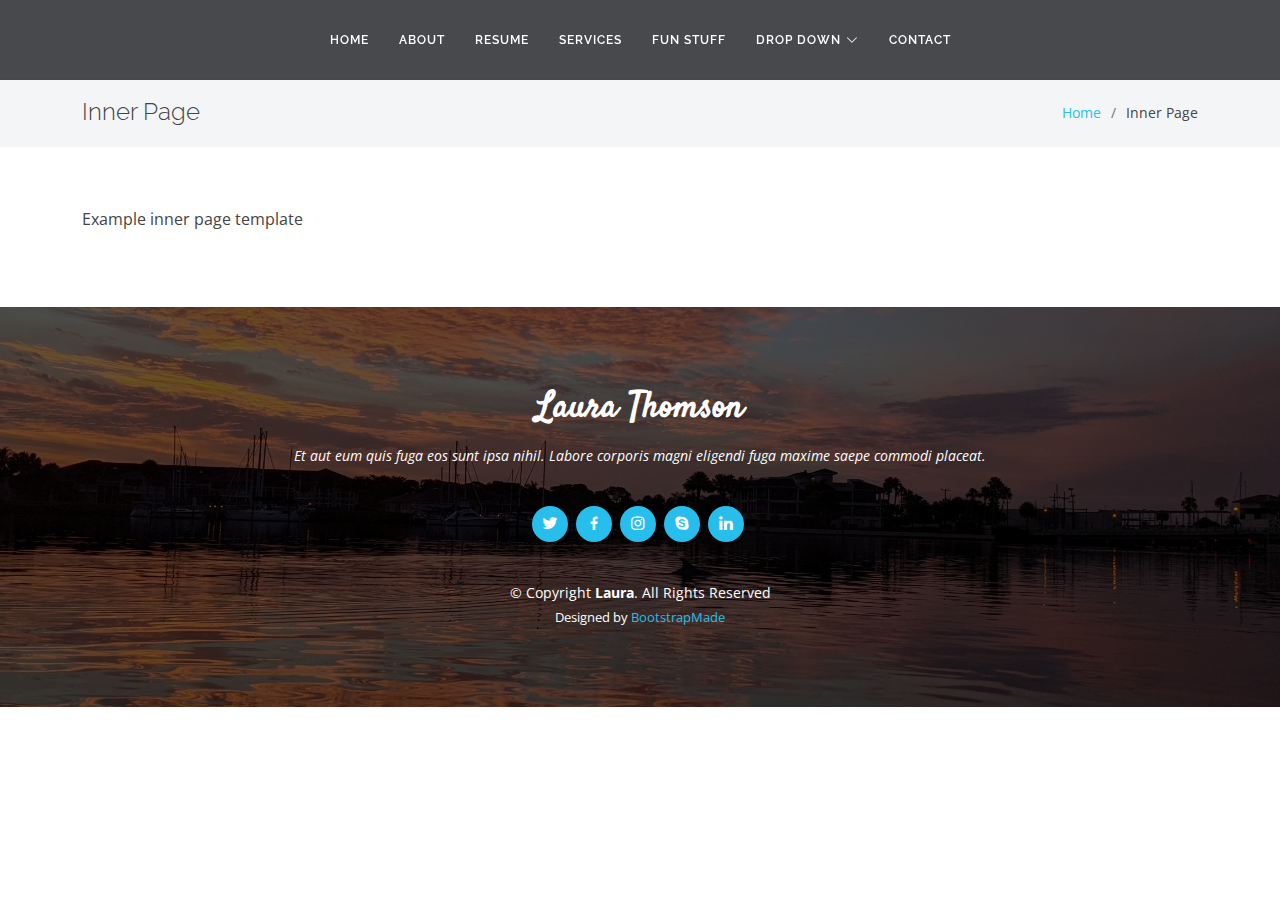
<file: inner-page.html>
<!DOCTYPE html>
<html lang="en">

<head>
  <meta charset="utf-8">
  <meta content="width=device-width, initial-scale=1.0" name="viewport">

  <title>Inner Page - Laura Bootstrap Template</title>
  <meta content="" name="description">
  <meta content="" name="keywords">

  <!-- Favicons -->
  <link href="assets/img/favicon.png" rel="icon">
  <link href="assets/img/apple-touch-icon.png" rel="apple-touch-icon">

  <!-- Google Fonts -->
  <link href="https://fonts.googleapis.com/css?family=Open+Sans:300,300i,400,400i,600,600i,700,700i|Raleway:300,300i,400,400i,500,500i,600,600i,700,700i|Satisfy" rel="stylesheet">

  <!-- Vendor CSS Files -->
  <link href="assets/vendor/bootstrap/css/bootstrap.min.css" rel="stylesheet">
  <link href="assets/vendor/bootstrap-icons/bootstrap-icons.css" rel="stylesheet">
  <link href="assets/vendor/boxicons/css/boxicons.min.css" rel="stylesheet">
  <link href="assets/vendor/glightbox/css/glightbox.min.css" rel="stylesheet">
  <link href="assets/vendor/swiper/swiper-bundle.min.css" rel="stylesheet">

  <!-- Template Main CSS File -->
  <link href="assets/css/style.css" rel="stylesheet">

  <!-- =======================================================
  * Template Name: Laura - v4.7.0
  * Template URL: https://bootstrapmade.com/laura-free-creative-bootstrap-theme/
  * Author: BootstrapMade.com
  * License: https://bootstrapmade.com/license/
  ======================================================== -->
</head>

<body>

  <!-- ======= Header ======= -->
  <header id="header" class="fixed-top d-flex justify-content-center align-items-center ">

    <nav id="navbar" class="navbar">
      <ul>
        <li><a class="nav-link scrollto " href="#hero">Home</a></li>
        <li><a class="nav-link scrollto" href="#about">About</a></li>
        <li><a class="nav-link scrollto" href="#resume">Resume</a></li>
        <li><a class="nav-link scrollto" href="#services">Services</a></li>
        <li><a class="nav-link scrollto " href="#fun-stuff">Fun Stuff</a></li>
        <li class="dropdown"><a href="#"><span>Drop Down</span> <i class="bi bi-chevron-down"></i></a>
          <ul>
            <li><a href="#">Drop Down 1</a></li>
            <li class="dropdown"><a href="#"><span>Deep Drop Down</span> <i class="bi bi-chevron-right"></i></a>
              <ul>
                <li><a href="#">Deep Drop Down 1</a></li>
                <li><a href="#">Deep Drop Down 2</a></li>
                <li><a href="#">Deep Drop Down 3</a></li>
                <li><a href="#">Deep Drop Down 4</a></li>
                <li><a href="#">Deep Drop Down 5</a></li>
              </ul>
            </li>
            <li><a href="#">Drop Down 2</a></li>
            <li><a href="#">Drop Down 3</a></li>
            <li><a href="#">Drop Down 4</a></li>
          </ul>
        </li>
        <li><a class="nav-link scrollto" href="#contact">Contact</a></li>
      </ul>
      <i class="bi bi-list mobile-nav-toggle"></i>
    </nav><!-- .navbar -->

  </header><!-- End Header -->

  <main id="main">

    <!-- ======= Breadcrumbs ======= -->
    <section class="breadcrumbs">
      <div class="container">

        <div class="d-flex justify-content-between align-items-center">
          <h2>Inner Page</h2>
          <ol>
            <li><a href="index.html">Home</a></li>
            <li>Inner Page</li>
          </ol>
        </div>

      </div>
    </section><!-- End Breadcrumbs -->

    <section class="inner-page">
      <div class="container">
        <p>
          Example inner page template
        </p>
      </div>
    </section>

  </main><!-- End #main -->

  <!-- ======= Footer ======= -->
  <footer id="footer">
    <div class="container">
      <h3>Laura Thomson</h3>
      <p>Et aut eum quis fuga eos sunt ipsa nihil. Labore corporis magni eligendi fuga maxime saepe commodi placeat.</p>
      <div class="social-links">
        <a href="#" class="twitter"><i class="bx bxl-twitter"></i></a>
        <a href="#" class="facebook"><i class="bx bxl-facebook"></i></a>
        <a href="#" class="instagram"><i class="bx bxl-instagram"></i></a>
        <a href="#" class="google-plus"><i class="bx bxl-skype"></i></a>
        <a href="#" class="linkedin"><i class="bx bxl-linkedin"></i></a>
      </div>
      <div class="copyright">
        &copy; Copyright <strong><span>Laura</span></strong>. All Rights Reserved
      </div>
      <div class="credits">
        <!-- All the links in the footer should remain intact. -->
        <!-- You can delete the links only if you purchased the pro version. -->
        <!-- Licensing information: https://bootstrapmade.com/license/ -->
        <!-- Purchase the pro version with working PHP/AJAX contact form: https://bootstrapmade.com/laura-free-creative-bootstrap-theme/ -->
        Designed by <a href="https://bootstrapmade.com/">BootstrapMade</a>
      </div>
    </div>
  </footer><!-- End Footer -->

  <a href="#" class="back-to-top d-flex align-items-center justify-content-center"><i class="bi bi-arrow-up-short"></i></a>

  <!-- Vendor JS Files -->
  <script src="assets/vendor/purecounter/purecounter.js"></script>
  <script src="assets/vendor/bootstrap/js/bootstrap.bundle.min.js"></script>
  <script src="assets/vendor/glightbox/js/glightbox.min.js"></script>
  <script src="assets/vendor/isotope-layout/isotope.pkgd.min.js"></script>
  <script src="assets/vendor/swiper/swiper-bundle.min.js"></script>
  <script src="assets/vendor/waypoints/noframework.waypoints.js"></script>
  <script src="assets/vendor/php-email-form/validate.js"></script>

  <!-- Template Main JS File -->
  <script src="assets/js/main.js"></script>

</body>

</html>
</file>
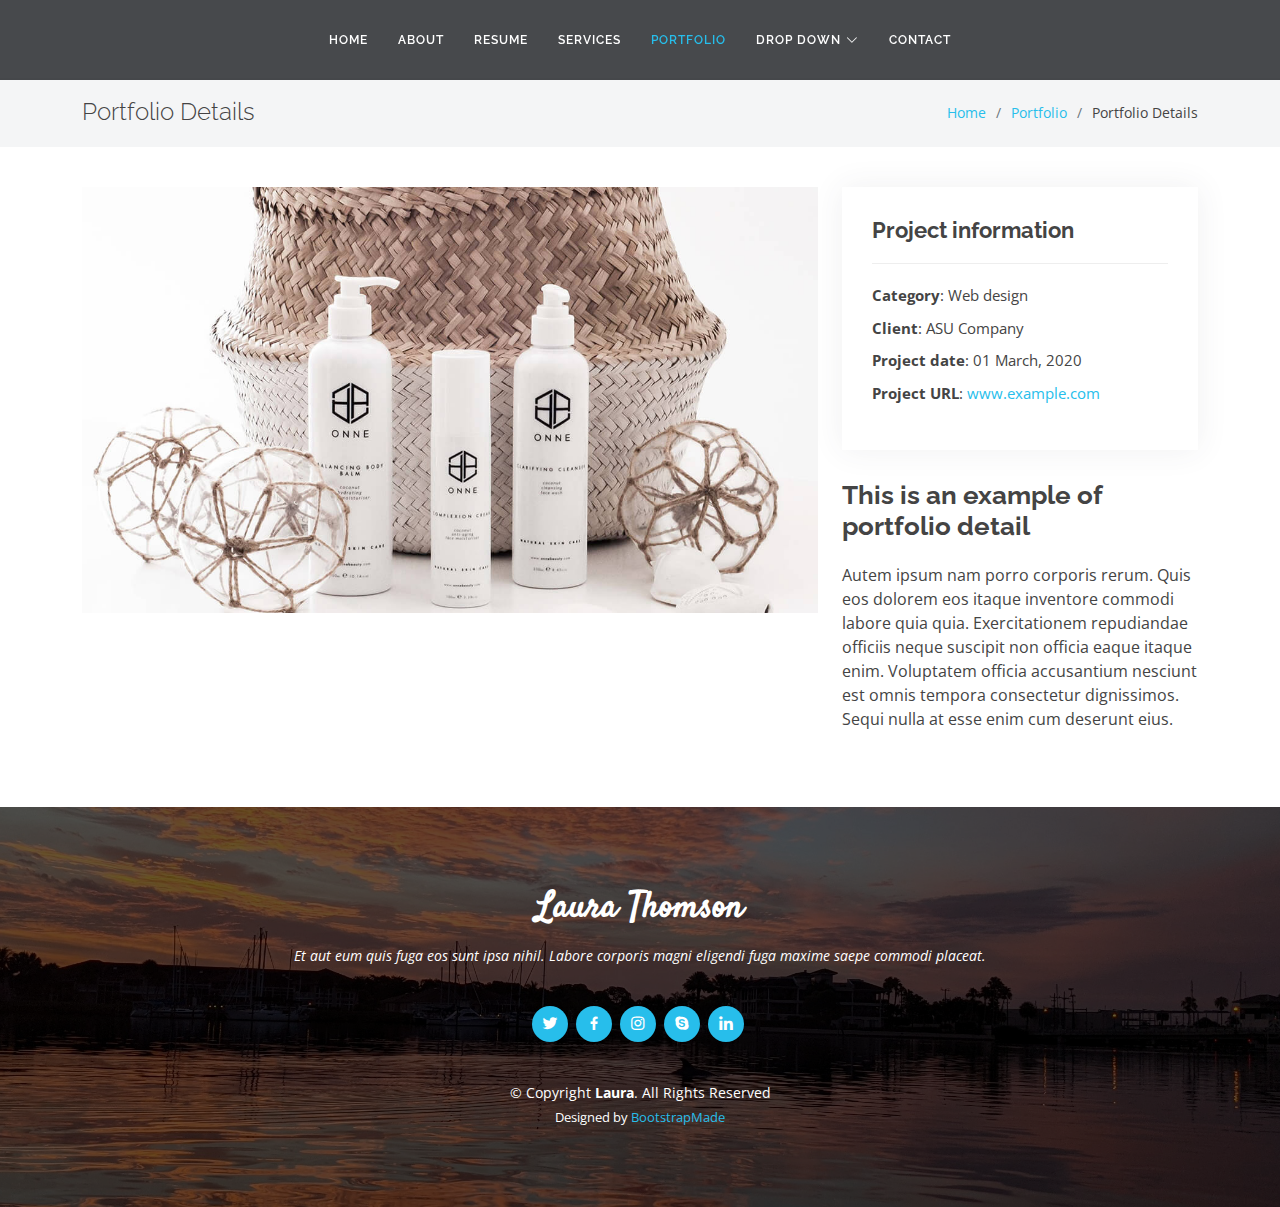
<file: portfolio-details.html>
<!DOCTYPE html>
<html lang="en">

<head>
  <meta charset="utf-8">
  <meta content="width=device-width, initial-scale=1.0" name="viewport">

  <title>Portfolio Details - Laura Bootstrap Template</title>
  <meta content="" name="description">
  <meta content="" name="keywords">

  <!-- Favicons -->
  <link href="assets/img/favicon.png" rel="icon">
  <link href="assets/img/apple-touch-icon.png" rel="apple-touch-icon">

  <!-- Google Fonts -->
  <link href="https://fonts.googleapis.com/css?family=Open+Sans:300,300i,400,400i,600,600i,700,700i|Raleway:300,300i,400,400i,500,500i,600,600i,700,700i|Satisfy" rel="stylesheet">

  <!-- Vendor CSS Files -->
  <link href="assets/vendor/bootstrap/css/bootstrap.min.css" rel="stylesheet">
  <link href="assets/vendor/bootstrap-icons/bootstrap-icons.css" rel="stylesheet">
  <link href="assets/vendor/boxicons/css/boxicons.min.css" rel="stylesheet">
  <link href="assets/vendor/glightbox/css/glightbox.min.css" rel="stylesheet">
  <link href="assets/vendor/swiper/swiper-bundle.min.css" rel="stylesheet">

  <!-- Template Main CSS File -->
  <link href="assets/css/style.css" rel="stylesheet">

  <!-- =======================================================
  * Template Name: Laura - v4.7.0
  * Template URL: https://bootstrapmade.com/laura-free-creative-bootstrap-theme/
  * Author: BootstrapMade.com
  * License: https://bootstrapmade.com/license/
  ======================================================== -->
</head>

<body>

  <!-- ======= Header ======= -->
  <header id="header" class="fixed-top d-flex justify-content-center align-items-center ">

    <nav id="navbar" class="navbar">
      <ul>
        <li><a class="nav-link scrollto " href="#hero">Home</a></li>
        <li><a class="nav-link scrollto" href="#about">About</a></li>
        <li><a class="nav-link scrollto" href="#resume">Resume</a></li>
        <li><a class="nav-link scrollto" href="#services">Services</a></li>
        <li><a class="nav-link scrollto active" href="#portfolio">Portfolio</a></li>
        <li class="dropdown"><a href="#"><span>Drop Down</span> <i class="bi bi-chevron-down"></i></a>
          <ul>
            <li><a href="#">Drop Down 1</a></li>
            <li class="dropdown"><a href="#"><span>Deep Drop Down</span> <i class="bi bi-chevron-right"></i></a>
              <ul>
                <li><a href="#">Deep Drop Down 1</a></li>
                <li><a href="#">Deep Drop Down 2</a></li>
                <li><a href="#">Deep Drop Down 3</a></li>
                <li><a href="#">Deep Drop Down 4</a></li>
                <li><a href="#">Deep Drop Down 5</a></li>
              </ul>
            </li>
            <li><a href="#">Drop Down 2</a></li>
            <li><a href="#">Drop Down 3</a></li>
            <li><a href="#">Drop Down 4</a></li>
          </ul>
        </li>
        <li><a class="nav-link scrollto" href="#contact">Contact</a></li>
      </ul>
      <i class="bi bi-list mobile-nav-toggle"></i>
    </nav><!-- .navbar -->

  </header><!-- End Header -->

  <main id="main">

    <!-- ======= Breadcrumbs Section ======= -->
    <section class="breadcrumbs">
      <div class="container">

        <div class="d-flex justify-content-between align-items-center">
          <h2>Portfolio Details</h2>
          <ol>
            <li><a href="index.html">Home</a></li>
            <li><a href="portfolio.html">Portfolio</a></li>
            <li>Portfolio Details</li>
          </ol>
        </div>

      </div>
    </section><!-- Breadcrumbs Section -->

    <!-- ======= Portfolio Details Section ======= -->
    <section id="portfolio-details" class="portfolio-details">
      <div class="container">

        <div class="row gy-4">

          <div class="col-lg-8">
            <div class="portfolio-details-slider swiper">
              <div class="swiper-wrapper align-items-center">

                <div class="swiper-slide">
                  <img src="assets/img/portfolio/portfolio-details-1.jpg" alt="">
                </div>

                <div class="swiper-slide">
                  <img src="assets/img/portfolio/portfolio-details-2.jpg" alt="">
                </div>

                <div class="swiper-slide">
                  <img src="assets/img/portfolio/portfolio-details-3.jpg" alt="">
                </div>

              </div>
              <div class="swiper-pagination"></div>
            </div>
          </div>

          <div class="col-lg-4">
            <div class="portfolio-info">
              <h3>Project information</h3>
              <ul>
                <li><strong>Category</strong>: Web design</li>
                <li><strong>Client</strong>: ASU Company</li>
                <li><strong>Project date</strong>: 01 March, 2020</li>
                <li><strong>Project URL</strong>: <a href="#">www.example.com</a></li>
              </ul>
            </div>
            <div class="portfolio-description">
              <h2>This is an example of portfolio detail</h2>
              <p>
                Autem ipsum nam porro corporis rerum. Quis eos dolorem eos itaque inventore commodi labore quia quia. Exercitationem repudiandae officiis neque suscipit non officia eaque itaque enim. Voluptatem officia accusantium nesciunt est omnis tempora consectetur dignissimos. Sequi nulla at esse enim cum deserunt eius.
              </p>
            </div>
          </div>

        </div>

      </div>
    </section><!-- End Portfolio Details Section -->

  </main><!-- End #main -->

  <!-- ======= Footer ======= -->
  <footer id="footer">
    <div class="container">
      <h3>Laura Thomson</h3>
      <p>Et aut eum quis fuga eos sunt ipsa nihil. Labore corporis magni eligendi fuga maxime saepe commodi placeat.</p>
      <div class="social-links">
        <a href="#" class="twitter"><i class="bx bxl-twitter"></i></a>
        <a href="#" class="facebook"><i class="bx bxl-facebook"></i></a>
        <a href="#" class="instagram"><i class="bx bxl-instagram"></i></a>
        <a href="#" class="google-plus"><i class="bx bxl-skype"></i></a>
        <a href="#" class="linkedin"><i class="bx bxl-linkedin"></i></a>
      </div>
      <div class="copyright">
        &copy; Copyright <strong><span>Laura</span></strong>. All Rights Reserved
      </div>
      <div class="credits">
        <!-- All the links in the footer should remain intact. -->
        <!-- You can delete the links only if you purchased the pro version. -->
        <!-- Licensing information: https://bootstrapmade.com/license/ -->
        <!-- Purchase the pro version with working PHP/AJAX contact form: https://bootstrapmade.com/laura-free-creative-bootstrap-theme/ -->
        Designed by <a href="https://bootstrapmade.com/">BootstrapMade</a>
      </div>
    </div>
  </footer><!-- End Footer -->

  <a href="#" class="back-to-top d-flex align-items-center justify-content-center"><i class="bi bi-arrow-up-short"></i></a>

  <!-- Vendor JS Files -->
  <script src="assets/vendor/purecounter/purecounter.js"></script>
  <script src="assets/vendor/bootstrap/js/bootstrap.bundle.min.js"></script>
  <script src="assets/vendor/glightbox/js/glightbox.min.js"></script>
  <script src="assets/vendor/isotope-layout/isotope.pkgd.min.js"></script>
  <script src="assets/vendor/swiper/swiper-bundle.min.js"></script>
  <script src="assets/vendor/waypoints/noframework.waypoints.js"></script>
  <script src="assets/vendor/php-email-form/validate.js"></script>

  <!-- Template Main JS File -->
  <script src="assets/js/main.js"></script>

</body>

</html>
</file>
<file: assets/css/style.css>
/**
* Template Name: Laura - v4.7.0
* Template URL: https://bootstrapmade.com/laura-free-creative-bootstrap-theme/
* Author: BootstrapMade.com
* License: https://bootstrapmade.com/license/
*/

/*--------------------------------------------------------------
# General
--------------------------------------------------------------*/
body {
  font-family: "Open Sans", sans-serif;
  color: #444444;
}

a {
  color: #27beeb;
  text-decoration: none;
}

a:hover {
  color: #ffc85a;
  text-decoration: none;
}

h1, h2, h3, h4, h5, h6 {
  font-family: "Raleway", sans-serif;
}

/*--------------------------------------------------------------
# Back to top button
--------------------------------------------------------------*/
.back-to-top {
  position: fixed;
  visibility: hidden;
  opacity: 0;
  right: 15px;
  bottom: 15px;
  z-index: 996;
  background: #27beeb;
  width: 40px;
  height: 40px;
  border-radius: 4px;
  transition: all 0.4s;
}
.back-to-top i {
  font-size: 28px;
  color: #fff;
  line-height: 0;
}
.back-to-top:hover {
  background: #ffc550;
  color: #fff;
}
.back-to-top.active {
  visibility: visible;
  opacity: 1;
}

/*--------------------------------------------------------------
# Header
--------------------------------------------------------------*/
#header {
  z-index: 997;
  transition: all 0.5s;
  height: 80px;
  background: rgba(25, 28, 31, 0.8);
}
#header.header-transparent {
  background: transparent;
}
#header.header-scrolled {
  height: 60px;
  background: rgba(25, 28, 31, 0.8);
}

/*--------------------------------------------------------------
# Navigation Menu
--------------------------------------------------------------*/
/**
* Desktop Navigation 
*/
.navbar {
  padding: 0;
}
.navbar ul {
  margin: 0;
  padding: 0;
  display: flex;
  list-style: none;
  align-items: center;
}
.navbar li {
  position: relative;
}
.navbar a, .navbar a:focus {
  display: flex;
  align-items: center;
  justify-content: space-between;
  padding: 10px 15px;
  color: #fff;
  white-space: nowrap;
  transition: 0.3s;
  font-size: 12px;
  font-family: "Raleway", sans-serif;
  text-transform: uppercase;
  font-weight: 600;
  letter-spacing: 1px;
}
.navbar a i, .navbar a:focus i {
  font-size: 12px;
  line-height: 0;
  margin-left: 5px;
}
.navbar a:hover, .navbar .active, .navbar .active:focus, .navbar li:hover > a {
  color: #27beeb;
}
.navbar .dropdown ul {
  display: block;
  position: absolute;
  left: 14px;
  top: calc(100% + 30px);
  margin: 0;
  padding: 10px 0;
  z-index: 99;
  opacity: 0;
  visibility: hidden;
  background: #fff;
  box-shadow: 0px 0px 30px rgba(127, 137, 161, 0.25);
  transition: 0.3s;
  border-radius: 4px;
}
.navbar .dropdown ul li {
  min-width: 200px;
}
.navbar .dropdown ul a {
  padding: 10px 20px;
  font-size: 14px;
  text-transform: none;
  font-weight: 400;
  color: #3b434a;
  letter-spacing: 1px;
}
.navbar .dropdown ul a i {
  font-size: 12px;
}
.navbar .dropdown ul a:hover, .navbar .dropdown ul .active:hover, .navbar .dropdown ul li:hover > a {
  color: #27beeb;
}
.navbar .dropdown:hover > ul {
  opacity: 1;
  top: 100%;
  visibility: visible;
}
.navbar .dropdown .dropdown ul {
  top: 0;
  left: calc(100% - 30px);
  visibility: hidden;
}
.navbar .dropdown .dropdown:hover > ul {
  opacity: 1;
  top: 0;
  left: 100%;
  visibility: visible;
}
@media (max-width: 1366px) {
  .navbar .dropdown .dropdown ul {
    left: -90%;
  }
  .navbar .dropdown .dropdown:hover > ul {
    left: -100%;
  }
}

/**
* Mobile Navigation 
*/
.mobile-nav-toggle {
  color: #fff;
  font-size: 28px;
  cursor: pointer;
  display: none;
  line-height: 0;
  transition: 0.5s;
}

@media (max-width: 991px) {
  .mobile-nav-toggle {
    display: block;
  }

  .navbar ul {
    display: none;
  }
}
.navbar-mobile {
  position: fixed;
  overflow: hidden;
  top: 0;
  right: 0;
  left: 0;
  bottom: 0;
  background: rgba(36, 41, 46, 0.9);
  transition: 0.3s;
  z-index: 999;
}
.navbar-mobile .mobile-nav-toggle {
  position: absolute;
  top: 15px;
  right: 15px;
}
.navbar-mobile ul {
  display: block;
  position: absolute;
  top: 55px;
  right: 15px;
  bottom: 15px;
  left: 15px;
  padding: 10px 0;
  border-radius: 10px;
  background-color: #fff;
  overflow-y: auto;
  transition: 0.3s;
}
.navbar-mobile a, .navbar-mobile a:focus {
  padding: 10px 20px;
  font-size: 14px;
  color: #3b434a;
}
.navbar-mobile a:hover, .navbar-mobile .active, .navbar-mobile li:hover > a {
  color: #27beeb;
}
.navbar-mobile .getstarted, .navbar-mobile .getstarted:focus {
  margin: 15px;
}
.navbar-mobile .dropdown ul {
  position: static;
  display: none;
  margin: 10px 20px;
  padding: 10px 0;
  z-index: 99;
  opacity: 1;
  visibility: visible;
  background: #fff;
  box-shadow: 0px 0px 30px rgba(127, 137, 161, 0.25);
}
.navbar-mobile .dropdown ul li {
  min-width: 200px;
}
.navbar-mobile .dropdown ul a {
  padding: 10px 20px;
}
.navbar-mobile .dropdown ul a i {
  font-size: 12px;
}
.navbar-mobile .dropdown ul a:hover, .navbar-mobile .dropdown ul .active:hover, .navbar-mobile .dropdown ul li:hover > a {
  color: #27beeb;
}
.navbar-mobile .dropdown > .dropdown-active {
  display: block;
}

/*--------------------------------------------------------------
# Hero Section
--------------------------------------------------------------*/
#hero {
  width: 100%;
  height: 100vh;
  background: url("../img/background3.png") top right;
  background-size: cover;
  position: relative;
}
#hero:before {
  content: "";
  background: rgba(0, 0, 0, 0.65);
  position: absolute;
  bottom: 0;
  top: 0;
  left: 0;
  right: 0;
}
#hero .hero-container {
  position: absolute;
  bottom: 0;
  top: 0;
  left: 0;
  right: 0;
  display: flex;
  justify-content: center;
  align-items: center;
  flex-direction: column;
  padding: 0 15px;
}
#hero h1 {
  margin: 0 0 10px 0;
  font-size: 64px;
  font-family: "Satisfy", serif;
  color: #fff;
}
#hero h2 {
  color: #eee;
  margin-bottom: 50px;
  font-size: 13px;
  font-weight: 500;
  letter-spacing: 1px;
  text-transform: uppercase;
}
#hero .btn-scroll {
  transition: 0.4s;
  color: rgba(255, 255, 255, 0.6);
  animation: up-down 1s ease-in-out infinite alternate-reverse both;
}
#hero .btn-scroll i {
  font-size: 48px;
}
#hero .btn-scroll:hover {
  color: #27beeb;
}
@media (min-width: 1024px) {
  #hero {
    background-attachment: fixed;
  }
}
@media (max-width: 575px) {
  #hero h1 {
    font-size: 40px;
  }
  #hero h2 {
    text-align: center;
    margin-bottom: 30px;
  }
}

@-webkit-keyframes up-down {
  0% {
    transform: translateY(5px);
  }
  100% {
    transform: translateY(-5px);
  }
}

@keyframes up-down {
  0% {
    transform: translateY(5px);
  }
  100% {
    transform: translateY(-5px);
  }
}
/*--------------------------------------------------------------
# Sections General
--------------------------------------------------------------*/
section {
  padding: 60px 0;
}

.section-bg {
  background-color: white;
}

.section-title {
  text-align: center;
  padding: 30px 0;
  position: relative;
}
.section-title h2 {
  font-size: 32px;
  font-weight: 700;
  text-transform: uppercase;
  margin-bottom: 20px;
  padding-bottom: 0;
  color: #3b434a;
  position: relative;
  z-index: 2;
}
.section-title span {
  position: absolute;
  top: 30px;
  color: #eef0f2;
  left: 0;
  right: 0;
  z-index: 1;
  font-weight: 700;
  font-size: 52px;
  text-transform: uppercase;
  line-height: 0;
}
.section-title p {
  margin-bottom: 0;
  position: relative;
  z-index: 2;
}
@media (max-width: 575px) {
  .section-title h2 {
    font-size: 28px;
    margin-bottom: 15px;
  }
  .section-title span {
    font-size: 38px;
  }
}

/*--------------------------------------------------------------
# Breadcrumbs
--------------------------------------------------------------*/
.breadcrumbs {
  padding: 20px 0;
  background-color: #f4f5f6;
  min-height: 40px;
  margin-top: 78px;
}
@media (max-width: 992px) {
  .breadcrumbs {
    margin-top: 60px;
  }
}
.breadcrumbs h2 {
  font-size: 24px;
  font-weight: 300;
  margin: 0;
}
@media (max-width: 992px) {
  .breadcrumbs h2 {
    margin: 0 0 10px 0;
  }
}
.breadcrumbs ol {
  display: flex;
  flex-wrap: wrap;
  list-style: none;
  padding: 0;
  margin: 0;
  font-size: 14px;
}
.breadcrumbs ol li + li {
  padding-left: 10px;
}
.breadcrumbs ol li + li::before {
  display: inline-block;
  padding-right: 10px;
  color: #6c757d;
  content: "/";
}
@media (max-width: 768px) {
  .breadcrumbs .d-flex {
    display: block !important;
  }
  .breadcrumbs ol {
    display: block;
  }
  .breadcrumbs ol li {
    display: inline-block;
  }
}

/*--------------------------------------------------------------
# About Me
--------------------------------------------------------------*/
.about .content h3 {
  font-weight: 700;
  font-size: 26px;
  color: #3b434a;
  text-transform: uppercase;
}
.about .content ul {
  list-style: none;
  padding: 0;
}
.about .content ul li {
  margin-bottom: 20px;
  display: flex;
  align-items: center;
}
.about .content ul strong {
  margin-right: 10px;
}
.about .content ul i {
  font-size: 16px;
  margin-right: 5px;
  color: #27beeb;
  line-height: 0;
}
.about .content p:last-child {
  margin-bottom: 0;
}
.about .content .count-box {
  width: 100%;
}
.about .content .count-box i {
  display: block;
  font-size: 36px;
  color: #27beeb;
  float: left;
  line-height: 0;
}
.about .content .count-box span {
  font-size: 36px;
  line-height: 30px;
  display: block;
  font-weight: 700;
  color: #3b434a;
  margin-left: 50px;
}
.about .content .count-box p {
  padding: 15px 0 0 0;
  margin: 0 0 0 50px;
  font-family: "Raleway", sans-serif;
  font-size: 14px;
  color: #5d6a75;
}
.about .content .count-box a {
  font-weight: 600;
  display: block;
  margin-top: 20px;
  color: #5d6a75;
  font-size: 15px;
  font-family: "Satisfy", serif;
  transition: ease-in-out 0.3s;
}
.about .content .count-box a:hover {
  color: #82909c;
}
.about .image {
  background: url("../img/pfp.png") center center no-repeat;
  background-size: cover;
  min-height: 500px;
}
.about .skills-content {
  margin-top: 30px;
}
.about .skills-content .progress {
  height: 60px;
  display: block;
  background: none;
  border-radius: 0;
}
.about .skills-content .progress .skill {
  padding: 10px 0;
  margin: 0 0 6px 0;
  text-transform: uppercase;
  display: block;
  font-weight: 700;
  font-family: "Raleway", sans-serif;
  color: #3b434a;
}
.about .skills-content .progress .skill .val {
  float: right;
  font-style: normal;
}
.about .skills-content .progress-bar-wrap {
  background: #e6e8eb;
}
.about .skills-content .progress-bar {
  width: 1px;
  height: 10px;
  transition: 0.9s;
  background-color: #27beeb;
}

/*--------------------------------------------------------------
# My Resume
--------------------------------------------------------------*/
.resume .resume-title {
  font-size: 26px;
  font-weight: 700;
  margin-top: 20px;
  margin-bottom: 20px;
  color: #3b434a;
}
.resume .resume-item {
  padding: 0 0 20px 20px;
  margin-top: -2px;
  border-left: 2px solid #82909c;
  position: relative;
}
.resume .resume-item h4 {
  line-height: 18px;
  font-size: 16px;
  font-weight: 700;
  text-transform: uppercase;
  color: #27beeb;
  margin-bottom: 10px;
}
.resume .resume-item h5 {
  font-size: 16px;
  background: #eef0f2;
  padding: 5px 15px;
  display: inline-block;
  font-weight: 600;
  margin-bottom: 10px;
}
.resume .resume-item ul {
  padding-left: 20px;
}
.resume .resume-item ul li {
  padding-bottom: 10px;
}
.resume .resume-item:last-child {
  padding-bottom: 0;
}
.resume .resume-item::before {
  content: "";
  position: absolute;
  width: 16px;
  height: 16px;
  border-radius: 50px;
  left: -9px;
  top: 0;
  background: #fff;
  border: 2px solid #82909c;
}

/*--------------------------------------------------------------
# My Services
--------------------------------------------------------------*/
.services .icon-box {
  padding: 30px;
  position: relative;
  overflow: hidden;
  background: #fff;
  box-shadow: 0 10px 29px 0 rgba(68, 88, 144, 0.1);
  transition: all 0.3s ease-in-out;
  text-align: center;
  border: 1px solid #fff;
}
.services .icon {
  margin: 0 auto 20px auto;
  padding-top: 17px;
  display: inline-block;
  text-align: center;
  border-radius: 50%;
  width: 72px;
  height: 72px;
  background: #fff4df;
}
.services .icon i {
  font-size: 36px;
  line-height: 1;
  color: #27beeb;
}
.services .title {
  font-weight: 700;
  margin-bottom: 15px;
  font-size: 18px;
}
.services .title a {
  color: #111;
  transition: 0.3s;
}
.services .description {
  font-size: 15px;
  line-height: 28px;
  margin-bottom: 0;
}
.services .icon-box:hover {
  border-color: #27beeb;
}
.services .icon-box:hover .title a {
  color: #27beeb;
}

/*--------------------------------------------------------------
# Testimonials
--------------------------------------------------------------*/
.testimonials {
  padding: 80px 0;
  background: url("../img/testimonials-bg.jpg") no-repeat;
  background-position: center center;
  background-size: cover;
  position: relative;
}
.testimonials::before {
  content: "";
  position: absolute;
  left: 0;
  right: 0;
  top: 0;
  bottom: 0;
  background: rgba(14, 16, 17, 0.7);
}
.testimonials .section-header {
  margin-bottom: 40px;
}
.testimonials .testimonials-carousel, .testimonials .testimonials-slider {
  overflow: hidden;
}
.testimonials .testimonial-item {
  text-align: center;
  color: #fff;
}
.testimonials .testimonial-item .testimonial-img {
  width: 100px;
  border-radius: 50%;
  border: 6px solid rgba(255, 255, 255, 0.15);
  margin: 0 auto;
}
.testimonials .testimonial-item h3 {
  font-size: 20px;
  font-weight: bold;
  margin: 10px 0 5px 0;
  color: #fff;
}
.testimonials .testimonial-item h4 {
  font-size: 14px;
  color: #ddd;
  margin: 0 0 15px 0;
}
.testimonials .testimonial-item .quote-icon-left, .testimonials .testimonial-item .quote-icon-right {
  color: rgba(255, 255, 255, 0.4);
  font-size: 26px;
}
.testimonials .testimonial-item .quote-icon-left {
  display: inline-block;
  left: -5px;
  position: relative;
}
.testimonials .testimonial-item .quote-icon-right {
  display: inline-block;
  right: -5px;
  position: relative;
  top: 10px;
}
.testimonials .testimonial-item p {
  font-style: italic;
  margin: 0 auto 15px auto;
  color: #eee;
}
.testimonials .swiper-pagination {
  margin-top: 20px;
  position: relative;
}
.testimonials .swiper-pagination .swiper-pagination-bullet {
  width: 12px;
  height: 12px;
  opacity: 1;
  background-color: rgba(255, 255, 255, 0.4);
}
.testimonials .swiper-pagination .swiper-pagination-bullet-active {
  background-color: #27beeb;
}
@media (min-width: 992px) {
  .testimonials .testimonial-item p {
    width: 80%;
  }
}

/*--------------------------------------------------------------
# My Portfolio
--------------------------------------------------------------*/
.portfolio #portfolio-flters {
  list-style: none;
  margin-bottom: 20px;
}
.portfolio #portfolio-flters li {
  cursor: pointer;
  display: inline-block;
  margin: 0 10px 10px 10px;
  font-size: 15px;
  font-weight: 600;
  line-height: 1;
  padding: 7px 10px;
  text-transform: uppercase;
  color: #444444;
  transition: all 0.3s ease-in-out;
  border: 2px solid #fff;
}
.portfolio #portfolio-flters li:hover, .portfolio #portfolio-flters li.filter-active {
  color: #f3a200;
  border-color: #27beeb;
}
.portfolio .portfolio-item {
  margin-bottom: 30px;
}
.portfolio .portfolio-item .portfolio-img {
  overflow: hidden;
}
.portfolio .portfolio-item .portfolio-img img {
  transition: all 0.8s ease-in-out;
}
.portfolio .portfolio-item .portfolio-info {
  opacity: 0;
  position: absolute;
  left: 15px;
  bottom: 0;
  z-index: 3;
  right: 15px;
  transition: all ease-in-out 0.3s;
  background: rgba(0, 0, 0, 0.5);
  padding: 10px 15px;
}
.portfolio .portfolio-item .portfolio-info h4 {
  font-size: 18px;
  color: #fff;
  font-weight: 600;
  color: #fff;
  margin-bottom: 0px;
}
.portfolio .portfolio-item .portfolio-info p {
  color: rgba(255, 255, 255, 0.8);
  font-size: 14px;
  margin-bottom: 0;
}
.portfolio .portfolio-item .portfolio-info .preview-link, .portfolio .portfolio-item .portfolio-info .details-link {
  position: absolute;
  right: 40px;
  font-size: 24px;
  top: calc(50% - 18px);
  color: #fff;
  transition: 0.3s;
}
.portfolio .portfolio-item .portfolio-info .preview-link:hover, .portfolio .portfolio-item .portfolio-info .details-link:hover {
  color: #ffc041;
}
.portfolio .portfolio-item .portfolio-info .details-link {
  right: 10px;
}
.portfolio .portfolio-item:hover .portfolio-img img {
  transform: scale(1.2);
}
.portfolio .portfolio-item:hover .portfolio-info {
  opacity: 1;
}

/*--------------------------------------------------------------
# Portfolio Details
--------------------------------------------------------------*/
.portfolio-details {
  padding-top: 40px;
}
.portfolio-details .portfolio-details-slider img {
  width: 100%;
}
.portfolio-details .portfolio-details-slider .swiper-pagination {
  margin-top: 20px;
  position: relative;
}
.portfolio-details .portfolio-details-slider .swiper-pagination .swiper-pagination-bullet {
  width: 12px;
  height: 12px;
  background-color: #fff;
  opacity: 1;
  border: 1px solid #27beeb;
}
.portfolio-details .portfolio-details-slider .swiper-pagination .swiper-pagination-bullet-active {
  background-color: #27beeb;
}
.portfolio-details .portfolio-info {
  padding: 30px;
  box-shadow: 0px 0 30px rgba(59, 67, 74, 0.08);
}
.portfolio-details .portfolio-info h3 {
  font-size: 22px;
  font-weight: 700;
  margin-bottom: 20px;
  padding-bottom: 20px;
  border-bottom: 1px solid #eee;
}
.portfolio-details .portfolio-info ul {
  list-style: none;
  padding: 0;
  font-size: 15px;
}
.portfolio-details .portfolio-info ul li + li {
  margin-top: 10px;
}
.portfolio-details .portfolio-description {
  padding-top: 30px;
}
.portfolio-details .portfolio-description h2 {
  font-size: 26px;
  font-weight: 700;
  margin-bottom: 20px;
}
.portfolio-details .portfolio-description p {
  padding: 0;
}

/*--------------------------------------------------------------
# Pricing
--------------------------------------------------------------*/
.pricing .box {
  padding: 20px;
  background: #fff;
  text-align: center;
  box-shadow: 0px 0px 4px rgba(0, 0, 0, 0.12);
  border-radius: 5px;
  position: relative;
  overflow: hidden;
}
.pricing h3 {
  font-weight: 400;
  margin: -20px -20px 20px -20px;
  padding: 20px 15px;
  font-size: 16px;
  font-weight: 600;
  color: #777777;
  background: #f8f8f8;
}
.pricing h4 {
  font-size: 36px;
  color: #27beeb;
  font-weight: 600;
  font-family: "Open Sans", sans-serif;
  margin-bottom: 20px;
}
.pricing h4 sup {
  font-size: 20px;
  top: -12px;
  left: -3px;
}
.pricing h4 span {
  color: #bababa;
  font-size: 16px;
  font-weight: 300;
}
.pricing ul {
  padding: 0;
  list-style: none;
  color: #444444;
  text-align: center;
  line-height: 20px;
  font-size: 14px;
}
.pricing ul li {
  padding-bottom: 16px;
}
.pricing ul i {
  color: #27beeb;
  font-size: 18px;
  padding-right: 4px;
}
.pricing ul .na {
  color: #ccc;
  text-decoration: line-through;
}
.pricing .btn-wrap {
  margin: 20px -20px -20px -20px;
  padding: 20px 15px;
  background: #f8f8f8;
  text-align: center;
}
.pricing .btn-buy {
  background: #27beeb;
  display: inline-block;
  padding: 8px 35px;
  border-radius: 4px;
  color: #fff;
  transition: none;
  font-size: 14px;
  font-weight: 400;
  font-family: "Raleway", sans-serif;
  font-weight: 600;
  transition: 0.3s;
}
.pricing .btn-buy:hover {
  background: #ffc85a;
}
.pricing .featured h3 {
  color: #fff;
  background: #27beeb;
}
.pricing .advanced {
  width: 200px;
  position: absolute;
  top: 18px;
  right: -68px;
  transform: rotate(45deg);
  z-index: 1;
  font-size: 14px;
  padding: 1px 0 3px 0;
  background: #27beeb;
  color: #fff;
}

/*--------------------------------------------------------------
# Contact Me
--------------------------------------------------------------*/
.contact .info-box {
  color: #444444;
  text-align: center;
  box-shadow: 0 0 30px rgba(214, 215, 216, 0.6);
  padding: 20px 0 30px 0;
}
.contact .info-box i.bx {
  font-size: 24px;
  color: #27beeb;
  border-radius: 50%;
  padding: 15px;
  background: #fff6e4;
}
.contact .info-box h3 {
  font-size: 20px;
  color: #777777;
  font-weight: 700;
  margin: 10px 0;
}
.contact .info-box p {
  padding: 0;
  line-height: 24px;
  font-size: 14px;
  margin-bottom: 0;
}
.contact .social-links {
  margin-top: 15px;
  display: flex;
  justify-content: center;
}
.contact .social-links a {
  font-size: 18px;
  display: inline-block;
  color: #687683;
  line-height: 1;
  margin: 0 8px;
  transition: 0.3s;
  padding: 14px;
  border-radius: 50px;
  border: 1px solid #dde1e4;
}
.contact .social-links a:hover {
  color: #fff;
  border-color: #27beeb;
  background: #27beeb;
}
.contact .php-email-form {
  box-shadow: 0 0 30px rgba(214, 215, 216, 0.6);
  padding: 27px;
}
.contact .php-email-form .validate {
  display: none;
  color: red;
  margin: 0 0 15px 0;
  font-weight: 400;
  font-size: 13px;
}
.contact .php-email-form .error-message {
  display: none;
  color: #fff;
  background: #ed3c0d;
  text-align: left;
  padding: 15px;
  font-weight: 600;
}
.contact .php-email-form .error-message br + br {
  margin-top: 25px;
}
.contact .php-email-form .sent-message {
  display: none;
  color: #fff;
  background: #18d26e;
  text-align: center;
  padding: 15px;
  font-weight: 600;
}
.contact .php-email-form .loading {
  display: none;
  background: #fff;
  text-align: center;
  padding: 15px;
}
.contact .php-email-form .loading:before {
  content: "";
  display: inline-block;
  border-radius: 50%;
  width: 24px;
  height: 24px;
  margin: 0 10px -6px 0;
  border: 3px solid #18d26e;
  border-top-color: #eee;
  -webkit-animation: animate-loading 1s linear infinite;
  animation: animate-loading 1s linear infinite;
}
.contact .php-email-form input, .contact .php-email-form textarea {
  border-radius: 0;
  box-shadow: none;
  font-size: 14px;
}
.contact .php-email-form input::focus, .contact .php-email-form textarea::focus {
  background-color: #27beeb;
}
.contact .php-email-form input {
  padding: 10px 15px;
}
.contact .php-email-form textarea {
  padding: 12px 15px;
}
.contact .php-email-form button[type=submit] {
  background: #27beeb;
  border: 0;
  padding: 10px 24px;
  color: #fff;
  transition: 0.4s;
  border-radius: 5px;
}
.contact .php-email-form button[type=submit]:hover {
  background: #ffc85a;
}
@-webkit-keyframes animate-loading {
  0% {
    transform: rotate(0deg);
  }
  100% {
    transform: rotate(360deg);
  }
}
@keyframes animate-loading {
  0% {
    transform: rotate(0deg);
  }
  100% {
    transform: rotate(360deg);
  }
}

/*--------------------------------------------------------------
# Footer
--------------------------------------------------------------*/
#footer {
  background: url("../img/background.png") top center no-repeat;
  background-size: cover;
  color: #fff;
  font-size: 14px;
  text-align: center;
  padding: 80px 0;
  position: relative;
}
#footer::before {
  content: "";
  position: absolute;
  left: 0;
  right: 0;
  top: 0;
  bottom: 0;
  background: rgba(0, 0, 0, 0.6);
}
#footer .container {
  position: relative;
}
#footer h3 {
  font-size: 36px;
  font-weight: 700;
  color: #fff;
  position: relative;
  font-family: "Satisfy", serif;
  padding: 0;
  margin: 0 0 15px 0;
}
#footer p {
  font-size: 15;
  font-style: italic;
  padding: 0;
  margin: 0 0 40px 0;
}
#footer .social-links {
  margin: 0 0 40px 0;
}
#footer .social-links a {
  font-size: 18px;
  display: inline-block;
  background: #27beeb;
  color: #fff;
  line-height: 1;
  padding: 8px 0;
  margin-right: 4px;
  border-radius: 50%;
  text-align: center;
  width: 36px;
  height: 36px;
  transition: 0.3s;
}
#footer .social-links a:hover {
  background: #f3a200;
  color: #fff;
  text-decoration: none;
}
#footer .copyright {
  margin: 0 0 5px 0;
}
#footer .credits {
  font-size: 13px;
}
</file>
